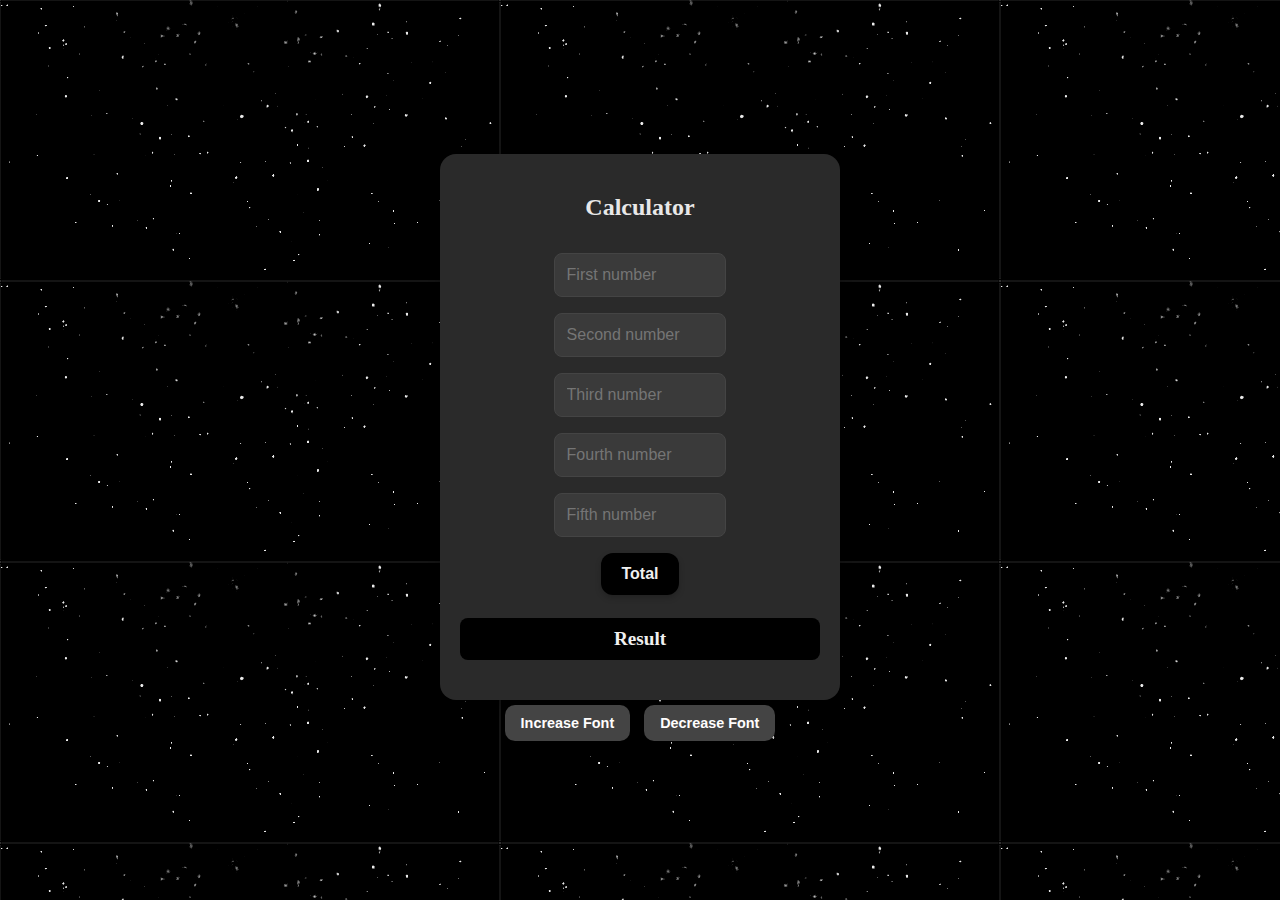
<file: act3/index.html>
<!DOCTYPE html>
<html lang="en">
<head>
    <meta charset="UTF-8">
    <meta name="viewport" content="width=device-width, initial-scale=1.0">
    <title>Calculator</title>
    <style>
        body {
            margin: 0;
            font-family: Papyrus;
            display: flex;
            background-image: url('bg.gif');
            flex-direction: column;
            align-items: center;
            justify-content: center;
            min-height: 100vh;
            background-color: #1e1e1e;
            color: #ffffff;
        }

        #calculator {
            background-color: #2a2a2a;
            border-radius: 16px;
            padding: 20px;
            width: 100%;
            max-width: 360px;
            box-shadow: 0 4px 12px rgba(0, 0, 0, 0.3);
            text-align: center;
            transition: all 0.3s ease;
        }

        #calculator h2 {
            font-size: 1.5em;
            color: #e8e8e8;
            margin-bottom: 1em;
        }

        input[type="number"] {
            width: 48%;
            padding: 12px;
            margin: 8px 1%;
            border: 1px solid #444;
            border-radius: 8px;
            outline: none;
            font-size: 1em;
            color: #f0f0f0;
            background-color: #3a3a3a;
            transition: border-color 0.3s ease;
            box-sizing: border-box;
        }

        input[type="number"]:focus {
            border-color: #4a90e2;
        }

        button {
            background-color: #000000;
            color: #f0f0f0;
            border: none;
            padding: 12px 20px;
            margin: 8px 4px;
            border-radius: 12px;
            cursor: pointer;
            font-size: 1em;
            font-weight: bold;
            transition: background-color 0.3s ease, transform 0.1s ease;
            box-shadow: 0 3px 6px rgba(0, 0, 0, 0.2);
        }

        button:hover {
            background-color: #000000;
        }

        button:active {
            transform: scale(0.98);
        }

        #result {
            margin-top: 15px;
            font-size: 1.2em;
            font-weight: bold;
            color: #f0f0f0;
            background-color: #000000;
            padding: 10px;
            border-radius: 8px;
            box-shadow: inset 0 2px 4px rgba(0, 0, 0, 0.2);
        }

        .font-button {
            background-color: #444;
            color: #fffdfd;
            padding: 10px 16px;
            margin: 5px;
            border-radius: 10px;
            cursor: pointer;
            transition: background-color 0.3s ease;
            font-size: 0.9em;
            box-shadow: 0 2px 4px rgba(0, 0, 0, 0.2);
        }

        .font-button:hover {
            background-color: #ce3535;
        }
    </style>
</head>
<body>
    <!-- Calculator content -->
    <div id="calculator">
        <h2>Calculator</h2>
        <input type="number" id="num1" placeholder="First number">
        <input type="number" id="num2" placeholder="Second number">
        <input type="number" id="num3" placeholder="Third number">
        <input type="number" id="num4" placeholder="Fourth number">
        <input type="number" id="num5" placeholder="Fifth number">

        <!-- Icon button for operations -->
        <div class="icon-buttons">
            <button class="icon-button" onclick="calculate('mdas')">Total</button>
        </div>
        
        <p id="result">Result</p>
    </div>

    <!-- Font size control section -->
    <div id="fontControl">
        <button class="font-button" onclick="changeFontSize(2)">Increase Font</button>
        <button class="font-button" onclick="changeFontSize(-2)">Decrease Font</button>
    </div>

    <script>
        function calculate(operation) {
            const num1 = parseFloat(document.getElementById('num1').value);
            const num2 = parseFloat(document.getElementById('num2').value);
            const num3 = parseFloat(document.getElementById('num3').value);
            const num4 = parseFloat(document.getElementById('num4').value);
            const num5 = parseFloat(document.getElementById('num5').value);
            let result;

            if (isNaN(num1) || isNaN(num2) || isNaN(num3) || isNaN(num4) || isNaN(num5)) {
                result = 'Please enter valid numbers';
            } else {
                // Perform MDAS calculations
                result = (num1 * num2) / num3 + num4 - num5; // MDAS order applied: Multiplication, Division, Addition, Subtraction
            }
            
            document.getElementById('result').textContent = 'Result: ' + result.toFixed(2);
        }

        function changeFontSize(value) {
            const result = document.getElementById('result');
            const currentSize = parseFloat(window.getComputedStyle(result).fontSize);
            result.style.fontSize = (currentSize + value) + 'px';
        }
    </script>
</body>
</html>
</file>
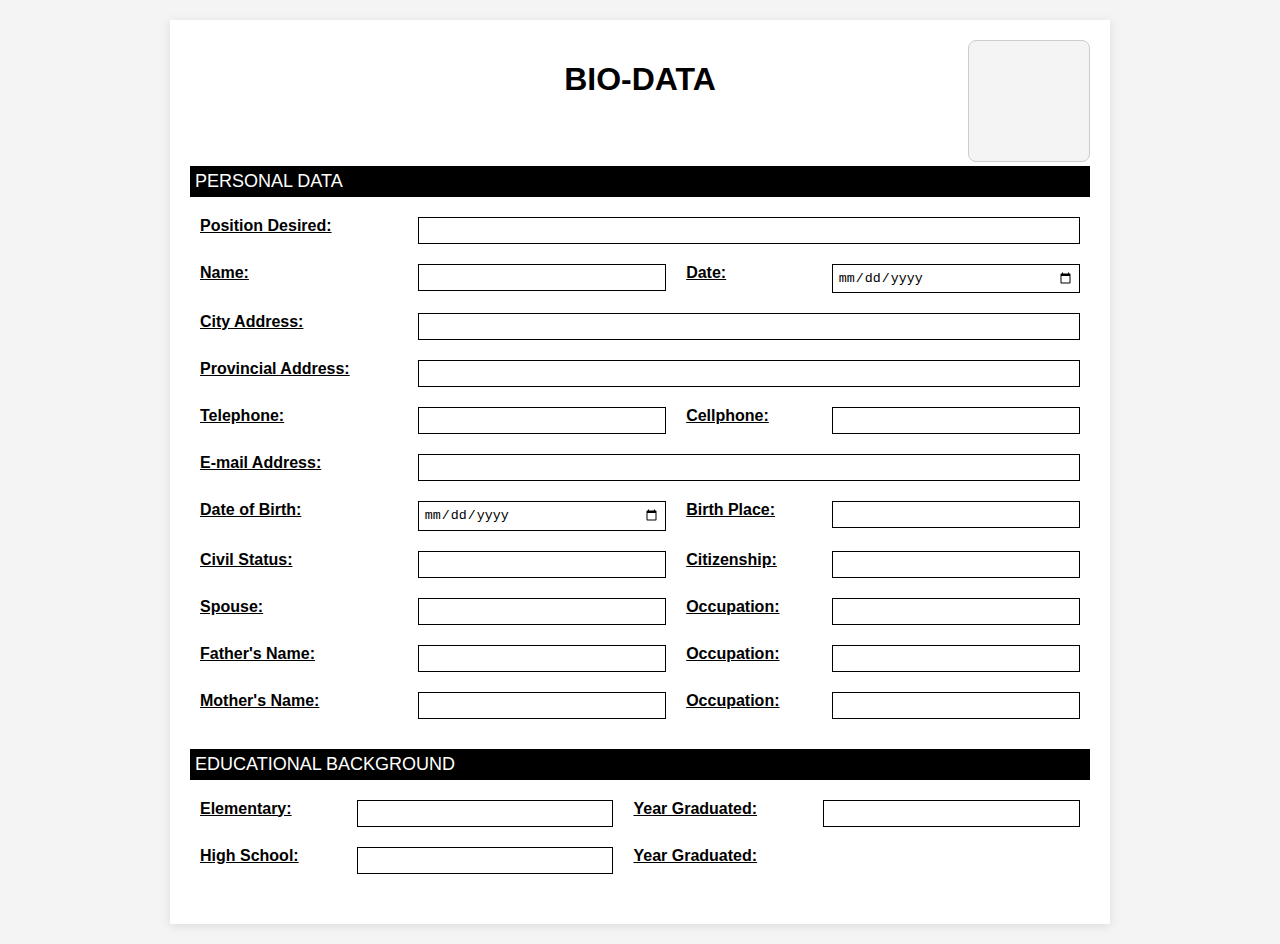
<file: Act3.html>
<!DOCTYPE html>
<html lang="en">
<head>
    <meta charset="UTF-8">
    <meta name="viewport" content="width=device-width, initial-scale=1.0">
    <title>Bio-Data Form</title>
    <style>
        body {
            font-family: Arial, sans-serif;
            margin: 0;
            padding: 20px;
            background-color: #f4f4f4;
        }
        .container {
            width: 900px;
            margin: 0 auto;
            background-color: white;
            padding: 20px;
            position: relative;
            box-shadow: 0 2px 10px rgba(0, 0, 0, 0.1);
        }
        h1 {
            text-align: center;
            font-size: 32px;
            margin-bottom: 20px
            border-bottom: 2px solid black;
            padding-bottom: 10px;
        }
        .section-title {
            background-color: black;
            color: white;
            padding: 5px;
            font-size: 18px;
            margin-bottom: 10px;
            text-transform: uppercase;
        }
        table {
            width: 100%;
            border-collapse: collapse;
            margin-bottom: 20px;
        }
        td {
            padding: 10px;
            vertical-align: top;
        }
        input[type="text"], input[type="date"], input[type="number"] {
            width: 100%;
            padding: 5px;
            border: 1px solid black;
            box-sizing: border-box;
        }
        .small-input {
            width: 100px;
        }
        
        
        .signature-section {
            text-align: right;
            margin-top: 30px;
        }
        .signature-section input {
            width: 250px;
        }
        .label {
            font-weight: bold;
            text-decoration: underline;
        }
        .photo-box {
            width: 120px;
            height: 120px;
            position: absolute;
            top: 20px;
            right: 20px;
            background-color: #f4f4f4;
            display: flex;
            justify-content: center;
            align-items: center;
            overflow: hidden;
            border: 1px solid #ccc;
            border-radius: 8px;
        }
        .photo-box img {
            width: 100%;
            height: auto;
            max-height: 150px;
        }
    </style>
</head>
<body>

<div class="container">
    <h1>BIO-DATA</h1>

    <div class="photo-box">
        
        
    </div>
<br> </br>
    <!-- Personal Data Section -->
    <div class="section-title">PERSONAL DATA</div>
    <table>
        <tr>
            <td class="label">Position Desired:</td>
            <td colspan="3"><input type="text"></td>
        </tr>
        <tr>
            <td class="label">Name:</td>
            <td><input type="text"></td>
            <td class="label">Date:</td>
            <td><input type="date" class="small-input"></td>
        </tr>
        <tr>
            <td class="label">City Address:</td>
            <td colspan="3"><input type="text"></td>
        </tr>
        <tr>
            <td class="label">Provincial Address:</td>
            <td colspan="3"><input type="text"></td>
        </tr>
        <tr>
            <td class="label">Telephone:</td>
            <td><input type="text"></td>
            <td class="label">Cellphone:</td>
            <td><input type="text"></td>
        </tr>
        <tr>
            <td class="label">E-mail Address:</td>
            <td colspan="3"><input type="text"></td>
        </tr>
        <tr>
            <td class="label">Date of Birth:</td>
            <td><input type="date"></td>
            <td class="label">Birth Place:</td>
            <td><input type="text"></td>
        </tr>
        <tr>
            <td class="label">Civil Status:</td>
            <td><input type="text"></td>
            <td class="label">Citizenship:</td>
            <td><input type="text"></td>
        </tr>
        <tr>
            <td class="label">Spouse:</td>
            <td><input type="text"></td>
            <td class="label">Occupation:</td>
            <td><input type="text"></td>
        </tr>
        <tr>
            <td class="label">Father's Name:</td>
            <td><input type="text"></td>
            <td class="label">Occupation:</td>
            <td><input type="text"></td>
        </tr>
        <tr>
            <td class="label">Mother's Name:</td>
            <td><input type="text"></td>
            <td class="label">Occupation:</td>
            <td><input type="text"></td>
        </tr>
    </table>

    <!-- Educational Background Section -->
    <div class="section-title">EDUCATIONAL BACKGROUND</div>
    <table>
        <tr>
            <td class="label">Elementary:</td>
            <td><input type="text"></td>
            <td class="label">Year Graduated:</td>
            <td><input type="number"></td>
        </tr>
        <tr>
            <td class="label">High School:</td>
            <td><input type="text"></td>
            <td class="label">Year Graduated:</td>
            <td><input type="n
</file>
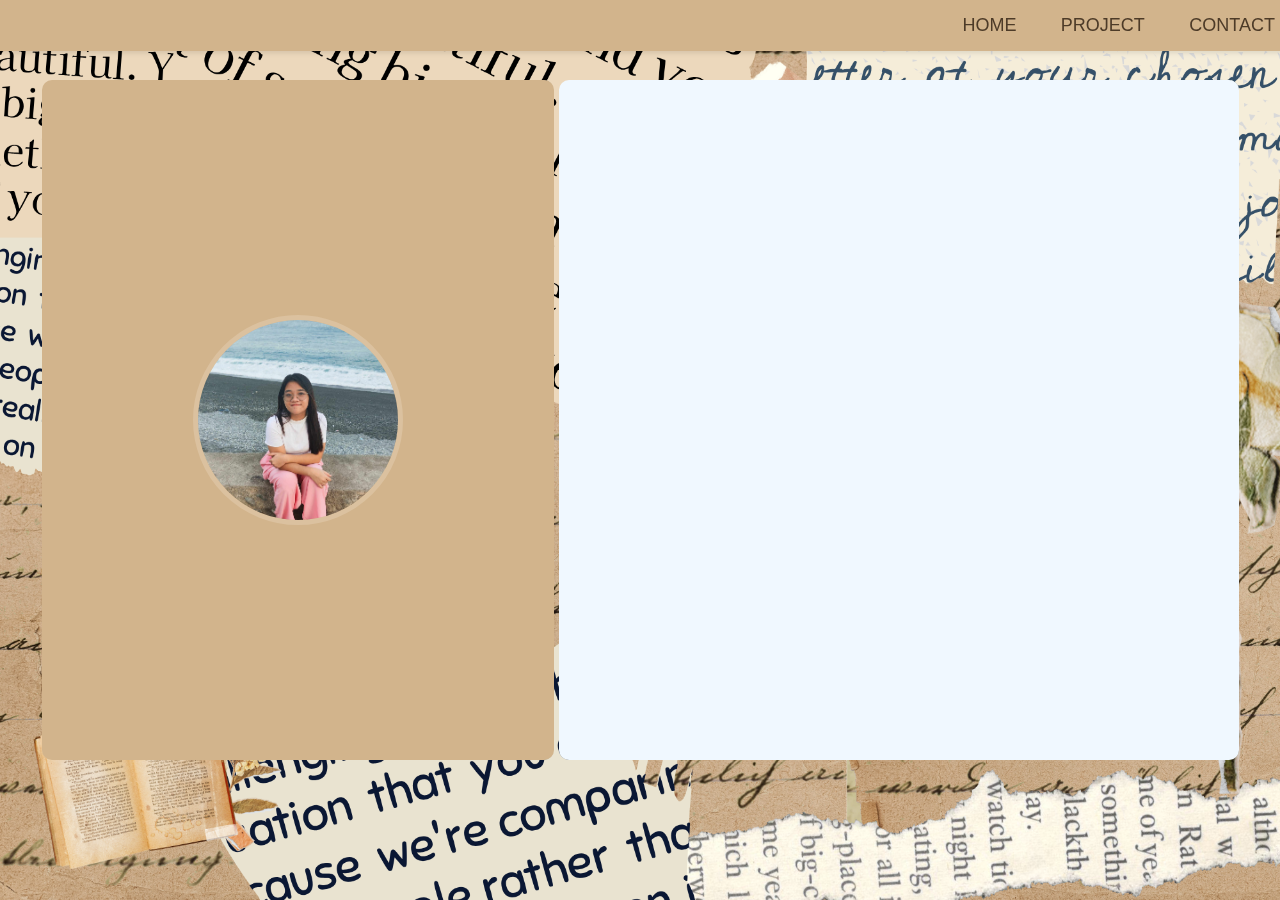
<file: docs/html/profile.html>
<!DOCTYPE html>
<html lang="en">
<head>
    <meta charset="UTF-8">
    <meta name="viewport" content="width=device-width, initial-scale=1.0">
    <title>Profile Page</title>
    <link rel="stylesheet" href="../css/style2.css"> 
</head>
<body>
    <div class="navbar">
        <a href="../index.html">HOME</a> 
        <a href="project.html">PROJECT</a> 
        <a href="contact.html">CONTACT</a>
    </div>

    <div class="container">
        <div class="left-section">
            <div class="profile-image">
                <img src="../images/mi.jpg" alt="Profile Picture"> 
            </div>
        </div>
        <div class="right-section">
            <h1 class="typing-header">Profile</h1>
            <p class="typing-paragraph typing-paragraph-1">Full Name: Michaella Rose A. Beñeras</p>
            <p class="typing-paragraph typing-paragraph-2">Age: 21 years old</p>
            <p class="typing-paragraph typing-paragraph-3">Location: Longos, Malabon City</p>
            <p class="typing-paragraph typing-paragraph-4">Gender: Female</p>
        </div>
    </div>
</body>
</html>
</file>
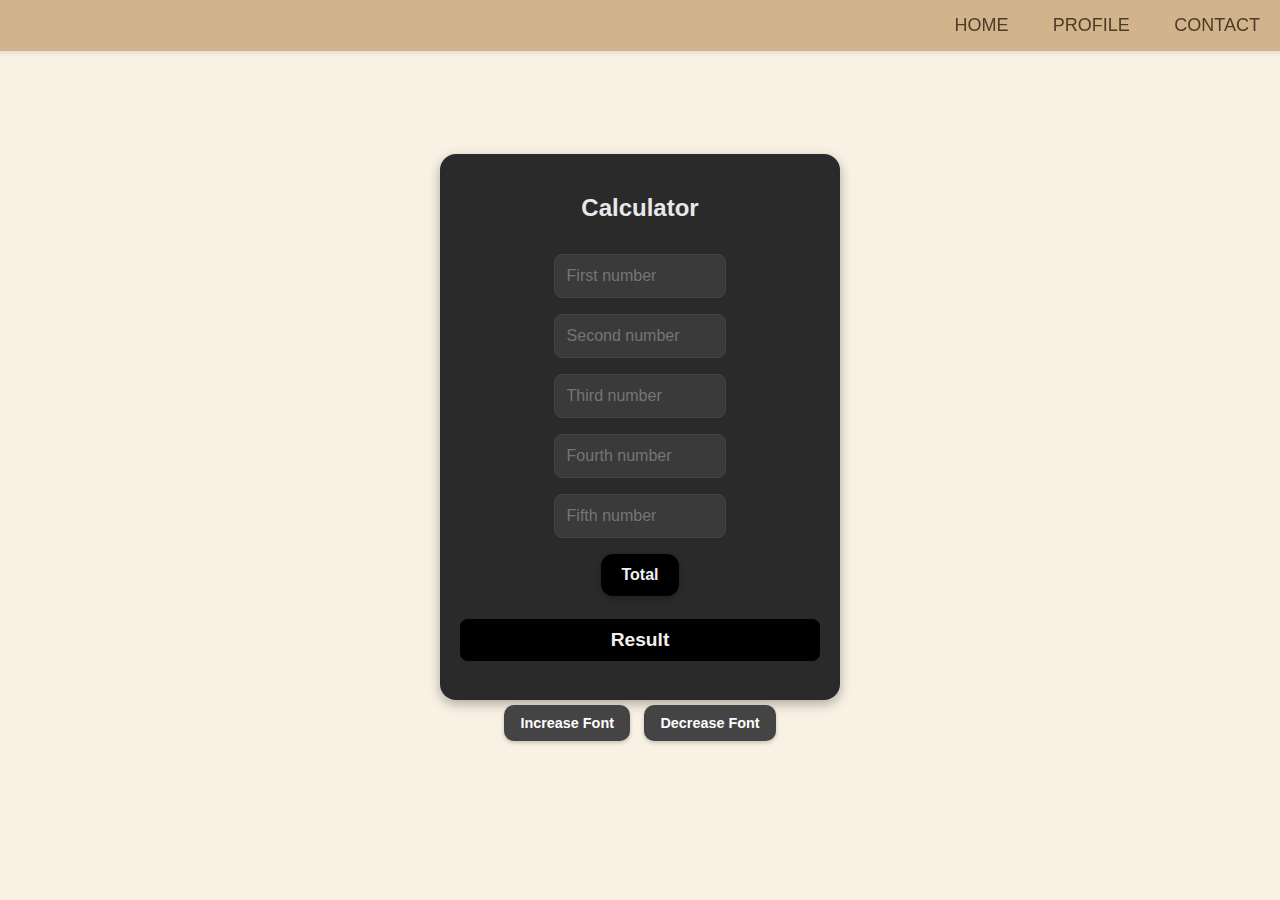
<file: docs/html/project.html>
<!DOCTYPE html>
<html lang="en">
<head>
    <meta charset="UTF-8">
    <meta name="viewport" content="width=device-width, initial-scale=1.0">
    <title>Calculator</title>
    <link rel="stylesheet" href="../css/style4.css">
</head>

<body>
    <div class="navbar">
        <a href="../index.html">HOME</a> 
        <a href="profile.html">PROFILE</a>
        <a href="contact.html">CONTACT</a>
    </div>

    <div id="calculator">
        <h2>Calculator</h2>
        <input type="number" id="num1" placeholder="First number">
        <input type="number" id="num2" placeholder="Second number">
        <input type="number" id="num3" placeholder="Third number">
        <input type="number" id="num4" placeholder="Fourth number">
        <input type="number" id="num5" placeholder="Fifth number">

        <div class="icon-buttons">
            <button class="icon-button" onclick="calculate('mdas')">Total</button>
        </div>
        
        <p id="result">Result</p>
    </div>

    <div id="fontControl">
        <button class="font-button" onclick="changeFontSize(2)">Increase Font</button>
        <button class="font-button" onclick="changeFontSize(-2)">Decrease Font</button>
    </div>

    
    <script src="../js/script.js"></script>
</body>
</html>
</file>
<file: docs/css/style2.css>
body {
    font-family: Arial, sans-serif;
    margin: 0;
    padding: 0;
    background: url('../images/brown.png') no-repeat center center fixed; 
    background-size: cover; 
}


.navbar {
    background-color: #d2b48c;
    padding: 15px;
    text-align: right;
    position: fixed;
    width: 100%;
    top: 0;
    z-index: 1000;
    box-shadow: 0px 2px 5px rgba(0, 0, 0, 0.1);
}

.navbar a {
    color: #4d3b28;
    text-decoration: none;
    padding: 10px 15px;
    margin: 0 5px;
    font-size: 18px;
    border-radius: 5px;
    transition: background-color 0.3s;
}

.navbar a:hover {
    background-color: #e0c8a4;
}


.container {
    display: flex;
    justify-content: center; 
    height: calc(80vh - 40px);
    padding-top: 80px; 
    gap: 5px; 
}


.left-section {
    flex: 0 0 30%; 
    display: flex;
    justify-content: center;
    align-items: center;
    padding: 5%; 
    background-color: #d2b48c;
    backdrop-filter: blur(5px); 
    border-radius: 10px; 
}

h2, .typing-header, .typing-paragraph-1, .typing-paragraph-2, .typing-paragraph-3, .typing-paragraph-4{
    font-family: 'Dancing Script', cursive;
}

.profile-image {
    width: 200px; 
    height: 200px; 
    border-radius: 50%; 
    border: 5px solid #dbc19f;
    overflow: hidden;
    position: relative; 
}

.profile-image img {
    width: 100%;
    height: auto;
}


.profile-image:hover {
    transform: scale(1.1); 
    box-shadow: 0 10px 20px rgba(0, 0, 0, 0.2); 
    transition: transform 0.3s ease, box-shadow 0.3s ease; 
}


.profile-image:hover img {
    filter: grayscale(50%);
    transition: filter 0.3s ease; 
}


.right-section {
    flex: 0 0 50%; 
    background-color: aliceblue;
    backdrop-filter: blur(5px);
    padding: 20px;
    text-align: left;
    border-radius: 10px; 
    font-size: 140%;
}


.typing-header,
.typing-paragraph-1,
.typing-paragraph-2,
.typing-paragraph-3,
.typing-paragraph-4 {
    display: inline-block;
    overflow: hidden;
    white-space: nowrap;
    border-right: 3px solid transparent; 
    width: 0; 
    animation: typing 1.5s steps(40, end) forwards, blink 0.5s step-end 1 forwards; 
    animation-fill-mode: forwards; 
}


.typing-paragraph-1 {
    animation: typing 1.5s steps(40, end) forwards, blink 0.5s step-end 1 forwards;
    animation-delay: 2s; 
}

.typing-paragraph-2 {
    animation: typing 1.5s steps(40, end) forwards, blink 0.5s step-end 1 forwards;
    animation-delay: 4.5s; 
}

.typing-paragraph-3 {
    animation: typing 1.5s steps(40, end) forwards, blink 0.5s step-end 1 forwards;
    animation-delay: 7s; 
}

.typing-paragraph-4 {
    animation: typing 1.5s steps(40, end) forwards, blink 0.5s step-end 1 forwards;
    animation-delay: 9.5s; 
}


@keyframes typing {
    from {
        width: 0;
    }
    to {
        width: 100%;
    }
}


@keyframes blink {
    50% {
        border-color: transparent;
    }
    100% {
        border-right: none; 
    }
}
</file>
<file: docs/css/style4.css>
body
         {
            margin: 0;
            font-family: Arial, Helvetica, sans-serif;
            display: flex;
            flex-direction: column;
            align-items: center;
            justify-content: center;
            min-height: 100vh;
            background-color: #f8f1e4;
            color: #ffffff;
        }
        

        #calculator {
            background-color: #2a2a2a;
            border-radius: 16px;
            padding: 20px;
            width: 100%;
            max-width: 360px;
            box-shadow: 0 4px 12px rgba(0, 0, 0, 0.3);
            text-align: center;
            transition: all 0.3s ease;
        }

        #calculator h2 {
            font-size: 1.5em;
            color: #e8e8e8;
            margin-bottom: 1em;
        }

        input[type="number"] {
            width: 48%;
            padding: 12px;
            margin: 8px 1%;
            border: 1px solid #444;
            border-radius: 8px;
            outline: none;
            font-size: 1em;
            color: #f0f0f0;
            background-color: #3a3a3a;
            transition: border-color 0.3s ease;
            box-sizing: border-box;
        }

        input[type="number"]:focus {
            border-color: #4a90e2;
        }

        button {
            background-color: #000000;
            color: #f0f0f0;
            border: none;
            padding: 12px 20px;
            margin: 8px 4px;
            border-radius: 12px;
            cursor: pointer;
            font-size: 1em;
            font-weight: bold;
            transition: background-color 0.3s ease, transform 0.1s ease;
            box-shadow: 0 3px 6px rgba(0, 0, 0, 0.2);
        }

        button:hover {
            background-color: #000000;
        }

        button:active {
            transform: scale(0.98);
        }

        #result {
            margin-top: 15px;
            font-size: 1.2em;
            font-weight: bold;
            color: #f0f0f0;
            background-color: #000000;
            padding: 10px;
            border-radius: 8px;
            box-shadow: inset 0 2px 4px rgba(0, 0, 0, 0.2);
        }

        .font-button {
            background-color: #444;
            color: #fffdfd;
            padding: 10px 16px;
            margin: 5px;
            border-radius: 10px;
            cursor: pointer;
            transition: background-color 0.3s ease;
            font-size: 0.9em;
            box-shadow: 0 2px 4px rgba(0, 0, 0, 0.2);
        }

        .font-button:hover {
            background-color: #ce3535;
        }
        .navbar {
    background-color: #d2b48c;
    padding: 15px;
    text-align: right;
    position: fixed;
    width: 100%;
    top: 0;
    z-index: 1000;
    box-shadow: 0px 2px 5px rgba(0, 0, 0, 0.1);
}

.navbar a {
    color: #4d3b28;
    text-decoration: none;
    padding: 10px 15px;
    margin: 0 5px;
    font-size: 18px;
    border-radius: 5px;
    transition: background-color 0.3s;
}

.navbar a:hover {
    background-color: #e0c8a4;
}


.container {
    display: flex;
    height: calc(100vh - 60px);
    padding-top: 60px; 
}


.left-section {
    background-color: #f0e2d0;
    display: flex;
    justify-content: center;
    align-items: center;
    padding: 15%;
}

.profile-image {
    width: 300px;
    height: 300px;
    border-radius: 50%; 
    border: 5px solid #dbc19f;
    overflow: hidden;
    position: relative; 
}

.profile-image img {
    width: 100%;
    height: auto;
}


.profile-image:hover {
    transform: scale(1.1); 
    box-shadow: 0 10px 20px rgba(0, 0, 0, 0.2); 
    transition: transform 0.3s ease, box-shadow 0.3s ease; 
}


.profile-image:hover img {
    filter: grayscale(50%);
    transition: filter 0.3s ease; 
}


.right-section {
    flex: 2;
    background-color: #f8f1e4;
    padding: 30px;
    text-align: left;
}

.right-section h2 {
    color: #4d3b28;
    font-size: 100px;
    margin-bottom: 40px;
    font-family: cursive;
    text-align: center;
}
</file>
